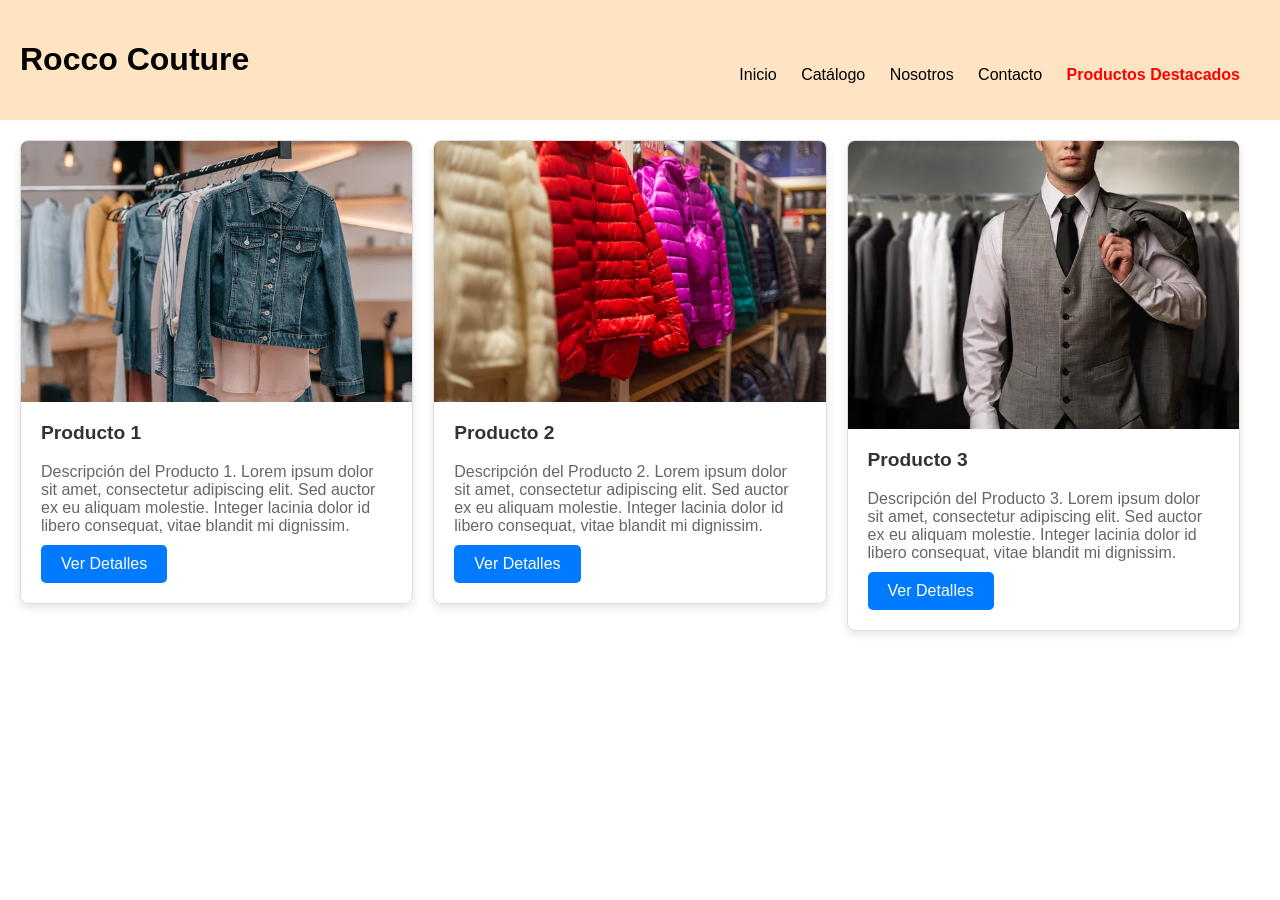
<file: products.html>
<!DOCTYPE html>
<html lang="es">

<head>
    <meta charset="UTF-8">
    <meta name="viewport" content="width=device-width, initial-scale=1.0">
    <title>Rocco Couture</title>
    <link rel="stylesheet" href="./static/css/styles.css">
    <link rel="shortcut icon" href="./static/img/Logo RoccoCouture.ico" type="image/x-icon">
</head>

<body>
    <header>
        <h1>Rocco Couture</h1>
        <nav>
            <ul>
                <li><a href="index.html">Inicio</a></li>
                <li><a href="catalogo.html">Catálogo</a></li>
                <li><a href="nosotros.html">Nosotros</a></li>
                <li><a href="contacto.html">Contacto</a></li>
                <li><a href="products.html" class="selected">Productos Destacados</a></li>
            </ul>
        </nav>
    </header>

    <main>
        <div class="card">
            <img src="static/img/ropa.jpg" alt="Producto 1">
            <div class="card-content">
                <h3>Producto 1</h3>
                <p>Descripción del Producto 1. Lorem ipsum dolor sit amet, consectetur adipiscing elit. Sed auctor ex eu aliquam molestie. Integer lacinia dolor id libero consequat, vitae blandit mi dignissim.</p>
                <a href="#" class="button">Ver Detalles</a>
            </div>
        </div>
        <div class="card">
            <img src="static/img/camperas.jpg" alt="Producto 2">
            <div class="card-content">
                <h3>Producto 2</h3>
                <p>Descripción del Producto 2. Lorem ipsum dolor sit amet, consectetur adipiscing elit. Sed auctor ex eu aliquam molestie. Integer lacinia dolor id libero consequat, vitae blandit mi dignissim.</p>
                <a href="#" class="button">Ver Detalles</a>
            </div>
        </div>
        <div class="card">
            <img src="static/img/ropahombre.jpg" alt="Producto 3">
            <div class="card-content">
                <h3>Producto 3</h3>
                <p>Descripción del Producto 3. Lorem ipsum dolor sit amet, consectetur adipiscing elit. Sed auctor ex eu aliquam molestie. Integer lacinia dolor id libero consequat, vitae blandit mi dignissim.</p>
                <a href="#" class="button">Ver Detalles</a>
            </div>
        </div>
    </main>
    <script src="static/js/scripts.js"></script>
</body>

</html>
</file>
<file: static/css/styles.css>
/* Estilos generales */
body {
    font-family: Arial, sans-serif;
    margin: 0;
    padding: 0;
}

header {
    display:flex;
    align-items: flex-end;
    justify-content: space-between;
    background-color:#FFE4C4;
    color: black;
    padding: 20px;
}

#logo {
    max-width: 10%;
    margin-right: 0;
      }

title {
    font-family: Georgia, Times, 'Times New Roman', serif;
    margin: 0;
}
nav ul {
    list-style-type: none;
    vertical-align: bottom;
}

nav ul li {
    display: inline;
    margin-right: 20px;
    vertical-align: bottom;
}

nav ul li a {
    color: black;
    text-decoration: none;
}

main {
    padding: 20px;
}

section {
    margin-bottom: 40px;
}

footer {
    background-color: #FFE4C4;
    color: #080404;
    padding: 20px;
    text-align: center;
}

/* Estilos responsivos */
@media only screen and (max-width: 768px) {
    /* Estilos para tablet */
}

@media only screen and (max-width: 480px) {
    /* Estilos para celular */
}

.form-group {
    margin-bottom: 20px;
    padding-inline: 5%;
}

.form-group label {
    display: block;
    font-weight: bold;
    margin-bottom: 5px;
}

.form-group input[type="text"],
.form-group input[type="email"],
.form-group textarea,
.form-group select {
    width: 100%;
    padding: 8px;
    margin-top: 5px;
    border: 1px solid #ccc;
    border-radius: 5px;
    box-sizing: border-box;
}

.form-group textarea {
    resize: vertical;
}

.form-group input[type="checkbox"] {
    display: inline;
    margin-top: 5px;
}

.tooltip {
    position: absolute;
    background-color: rgba(0, 0, 0, 0.7);
    color: #fff;
    padding: 5px;
    border-radius: 5px;
    font-size: 12px;
    display: none;
}

.form-group:hover .tooltip {
    display: block;
}

.tooltip::after {
    content: '';
    position: absolute;
    border-style: solid;
    border-width: 5px 5px 0;
    border-color: rgba(0, 0, 0, 0.7) transparent transparent;
    top: 100%;
    left: 50%;
    transform: translateX(-50%);
}

/* Media queries para hacer el formulario responsive */

@media only screen and (max-width: 768px) {
    .form-group input[type="text"],
    .form-group input[type="email"],
    .form-group textarea,
    .form-group select {
        width: calc(100% - 16px); /* Restar el padding y borde */
    }
}

@media only screen and (max-width: 480px) {
    .form-group label {
        font-size: 14px;
    }

    .form-group input[type="text"],
    .form-group input[type="email"],
    .form-group textarea,
    .form-group select {
        padding: 6px;
        font-size: 14px;
    }

    .tooltip {
        font-size: 10px;
    }
}
/* Estilos generales para las tarjetas */
.card {
    border: 1px solid #ddd;
    border-radius: 8px;
    overflow: hidden;
    box-shadow: 0 4px 8px rgba(0, 0, 0, 0.1);
    margin-bottom: 20px; 
    width: calc(33.33% - 20px);
    margin-right: 20px; 
    float: left; 
    transition: transform 0.3s ease;
    box-sizing: border-box;
    position: relative;
}
.card:hover {
    transform: scale(1.05); 
}
.card:nth-child(3n) {
    margin-right: 0; 
}

.card img {
    width: 100%;
    height: auto;
    display: block;
    
    object-fit: cover;
    transition: transform 0.3s ease;
}

.card-content {
    padding: 20px;
}

.card-content h3 {
    margin-top: 0;
    font-size: 1.2em;
    color: #333;
}

.card-content p {
    margin-bottom: 10px;
    color: #666;
}

.card-container {
    display: flex;
    flex-wrap: wrap;
    justify-content: space-between;
   
}

.button {
    display: inline-block;
    padding: 10px 20px;
    background-color: #007bff;
    color: #fff;
    text-decoration: none;
    border-radius: 5px;
    transition: background-color 0.3s;
    cursor: pointer;
}

.button:hover {
    background-color: #0056b3;
}

/* Estilos para el mensaje de detalles */
.details-message {
    display: none;
    background-color: #f9f9f9;
    border-top: 1px solid #ddd;
    padding: 10px;
    position: absolute;
    bottom: 0;
    left: 0;
    right: 0;
    text-align: center;
}

.details-message.active {
    display: block;
}

.details-message p {
    margin: 5px 0;
}

/* Media query para dispositivos con una anchura máxima de 768px (tabletas) */
@media screen and (max-width: 768px) {
    .card {
        width: calc(50% - 20px); 
    }
}

/* Media query para dispositivos con una anchura máxima de 480px (móviles) */
@media screen and (max-width: 480px) {
    .card {
        width: 100%; /* Establecer el ancho al 100% para ocupar toda la pantalla */
    }
}

.carousel {
    position: relative;
    max-width: 100%;
    overflow: hidden;
}

.carousel-inner {
    display: flex;
    transition: transform 0.5s ease;
}

.carousel-item {
    display: block;
    min-width: 100%;
    flex: 0 0 auto;
}

.carousel-item img {
    width: 100vw;
    height: auto;
}

.carousel-control-prev,
.carousel-control-next {
    position: absolute;
    top: 50%;
    transform: translateY(-50%);
    z-index: 1;
    background-color: rgba(0, 0, 0, 0.5);
    color: #fff;
    text-decoration: none;
    padding: 10px;
    border-radius: 50%;
}

.carousel-control-prev {
    left: 10px;
}

.carousel-control-next {
    right: 10px;
}

nav ul li a.selected {
    color: #ff0000; 
    font-weight: bold;
   
}
</file>
